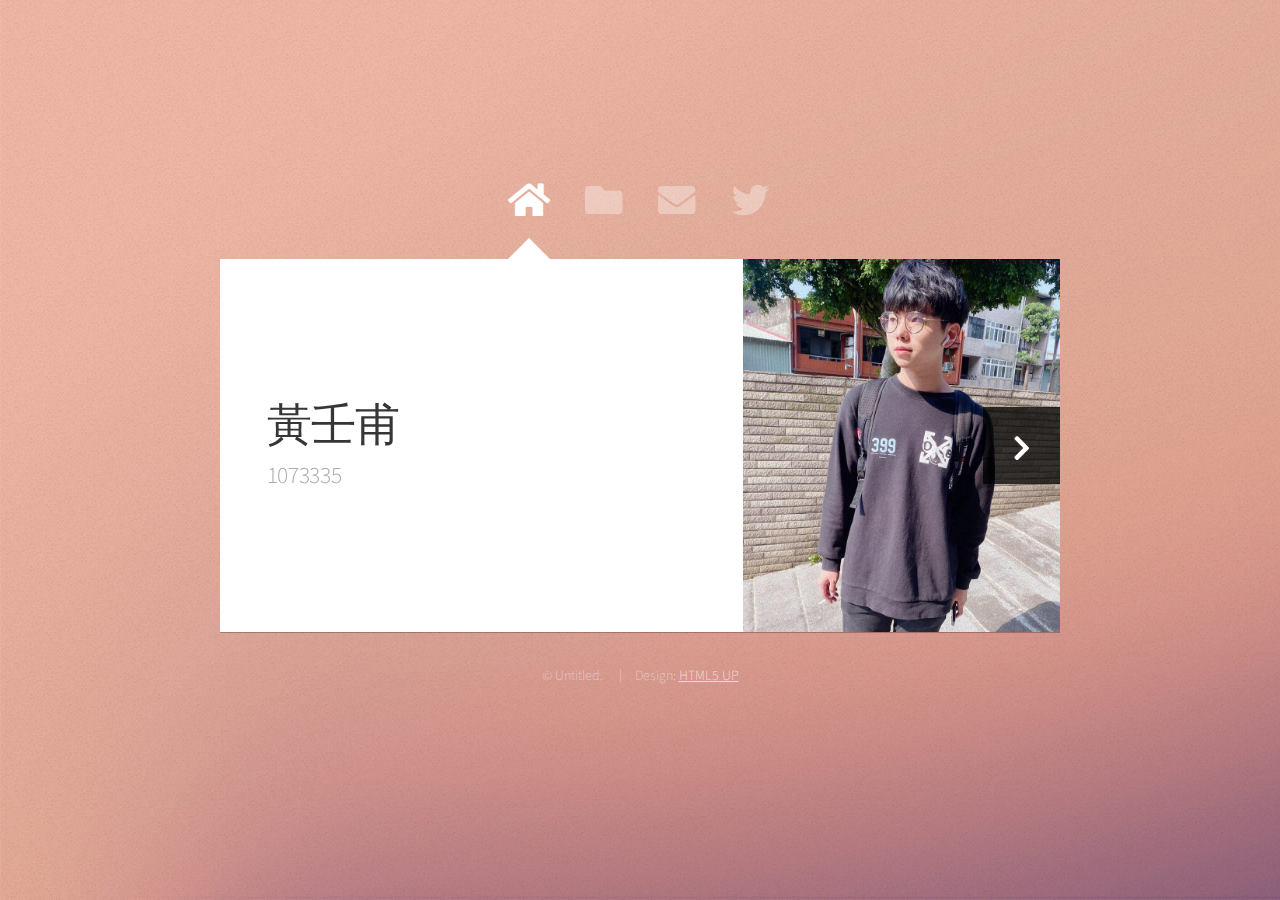
<file: index.html>
<!DOCTYPE HTML>
<html>

<head>
    <title>Web Fundamentals Workshop</title>
    <meta charset="utf-8" />
    <meta name="viewport" content="width=device-width, initial-scale=1, user-scalable=no" />
    <link rel="stylesheet" href="assets/css/main.css" />
    <noscript><link rel="stylesheet" href="assets/css/noscript.css" /></noscript>
</head>

<body class="is-preload">

    <!-- Wrapper-->
    <div id="wrapper">

        <!-- Nav -->
        <nav id="nav">
            <a href="#" class="icon solid fa-home"><span>Home</span></a>
            <a href="#work" class="icon solid fa-folder"><span>Work</span></a>
            <a href="#contact" class="icon solid fa-envelope"><span>Contact</span></a>
            <a href="https://twitter.com/ajlkn" class="icon brands fa-twitter"><span>Twitter</span></a>
        </nav>

        <!-- Main -->
        <div id="main">

            <!-- Me -->
            <article id="home" class="panel intro">
                <header>
                    <h1>黃壬甫</h1>
                    <p>1073335</p>
                </header>
                <a href="#work" class="jumplink pic">
                    <span class="arrow icon solid fa-chevron-right"><span>See my work</span></span>
                    <img src="images/me.jpg" alt="" />
                </a>
            </article>

            <!-- Work -->
            <article id="work" class="panel">
                <header>
                    <h2>Work</h2>
                </header>
                <p>
                    Phasellus enim sapien, blandit ullamcorper elementum eu, condimentum eu elit. Vestibulum ante ipsum primis in faucibus orci luctus et ultrices posuere cubilia luctus elit eget interdum.
                </p>
                <section>
                    <div class="row">
                        <div class="col-4 col-6-medium col-12-small">
                            <a href="html_css_1/index.html" class="image fit"><img src="images/html_css_1.jpg" alt=""></a>
                        </div>
                        <div class="col-4 col-6-medium col-12-small">
                            <a href="eatdinner/index.html" class="image fit"><img src="images/eatdinner.jpg" alt=""></a>
                        </div>
                        <div class="col-4 col-6-medium col-12-small">
                            <a href="html_css_2/index.html" class="image fit"><img src="images/html_css_2.jpg" alt=""></a>
                        </div>
                        <div class="col-4 col-6-medium col-12-small">
                            <a href="boxmodel/box_model.html" class="image fit"><img src="images/boxmodel.jpg" alt=""></a>
                        </div>
                        <div class="col-4 col-6-medium col-12-small">
                            <a href="bubble/index.html" class="image fit"><img src="images/bubble.jpg" alt=""></a>
                        </div>
                        <div class="col-4 col-6-medium col-12-small">
                            <a href="animation/index.html" class="image fit"><img src="images/animation.jpg" alt=""></a>
                        </div>
                        <div class="col-4 col-6-medium col-12-small">
                            <a href="#" class="image fit"><img src="images/pic07.jpg" alt=""></a>
                        </div>
                        <div class="col-4 col-6-medium col-12-small">
                            <a href="#" class="image fit"><img src="images/pic08.jpg" alt=""></a>
                        </div>
                        <div class="col-4 col-6-medium col-12-small">
                            <a href="#" class="image fit"><img src="images/pic09.jpg" alt=""></a>
                        </div>
                        <div class="col-4 col-6-medium col-12-small">
                            <a href="#" class="image fit"><img src="images/pic10.jpg" alt=""></a>
                        </div>
                        <div class="col-4 col-6-medium col-12-small">
                            <a href="#" class="image fit"><img src="images/pic11.jpg" alt=""></a>
                        </div>
                        <div class="col-4 col-6-medium col-12-small">
                            <a href="#" class="image fit"><img src="images/pic12.jpg" alt=""></a>
                        </div>
                    </div>
                </section>
            </article>

            <!-- Contact -->
            <article id="contact" class="panel">
                <header>
                    <h2>Contact Me</h2>
                </header>
                <form action="#" method="post">
                    <div>
                        <div class="row">
                            <div class="col-6 col-12-medium">
                                <input type="text" name="name" placeholder="Name" />
                            </div>
                            <div class="col-6 col-12-medium">
                                <input type="text" name="email" placeholder="Email" />
                            </div>
                            <div class="col-12">
                                <input type="text" name="subject" placeholder="Subject" />
                            </div>
                            <div class="col-12">
                                <textarea name="message" placeholder="Message" rows="6"></textarea>
                            </div>
                            <div class="col-12">
                                <input type="submit" value="Send Message" />
                            </div>
                        </div>
                    </div>
                </form>
            </article>

        </div>

        <!-- Footer -->
        <div id="footer">
            <ul class="copyright">
                <li>&copy; Untitled.</li>
                <li>Design: <a href="http://html5up.net">HTML5 UP</a></li>
            </ul>
        </div>

    </div>

    <!-- Scripts -->
    <script src="assets/js/jquery.min.js"></script>
    <script src="assets/js/browser.min.js"></script>
    <script src="assets/js/breakpoints.min.js"></script>
    <script src="assets/js/util.js"></script>
    <script src="assets/js/main.js"></script>

</body>

</html>
</file>
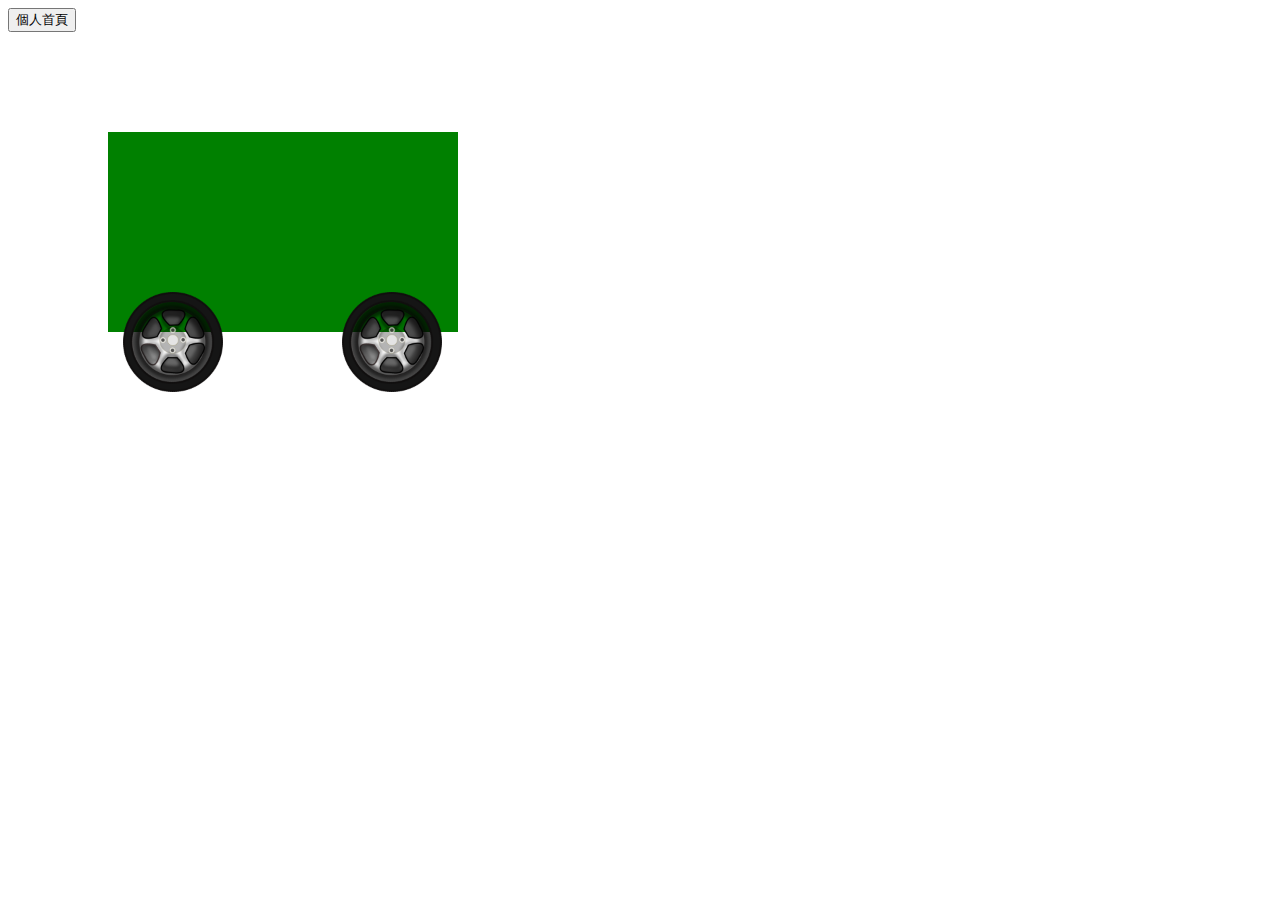
<file: animation/index.html>
<!DOCTYPE html>
<html>

<head>
    <meta charset="UTF-8">
    <title></title>
    <link rel="stylesheet" href="style.css">
    <input type="button" value="個人首頁" onclick="self.location.href='../index.html'"/>
</head>

<body>
    <div id="rect"></div>
    <img id="wheel1" src="wheel_md.png">
    <img id="wheel2" src="wheel_md.png">
</body>

</html>
</file>
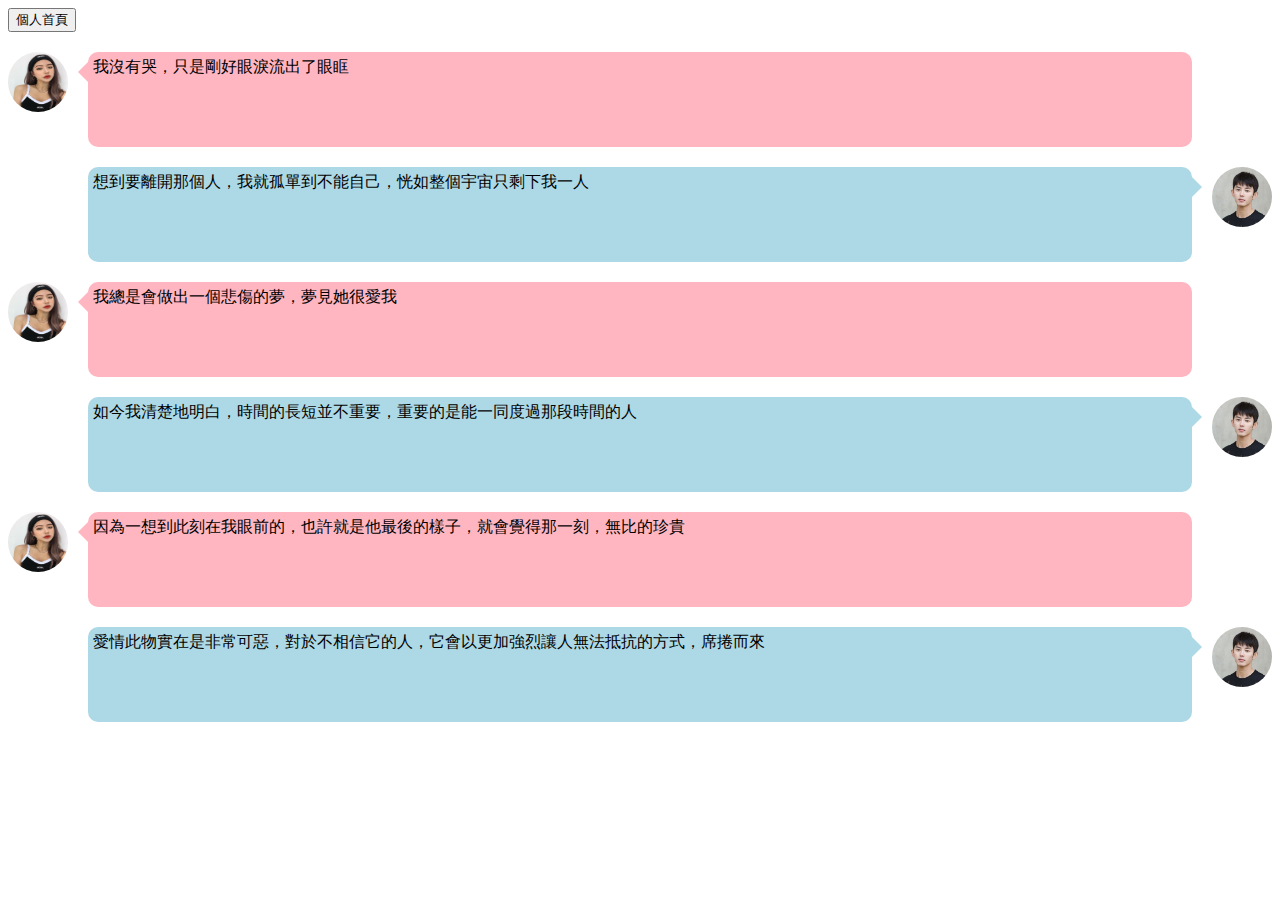
<file: bubble/index.html>
<!DOCTYPE html>
<html>

<head>
    <meta charset="UTF-8">
    <title></title>
    <link rel="stylesheet" href="style.css">
    <input type="button" value="個人首頁" onclick="self.location.href='../index.html'"/>
</head>


<body>
    <div class="chatOdd">
        <img src="girl.jpg">
        <div class="triAngleToLeft">
        </div>
        <div class="textRight">我沒有哭，只是剛好眼淚流出了眼眶
        </div>
    </div>
    <div class="chatEven">
        <img src="boy.jpg">
        <div class="triAngleToRight"></div>
        <div class="textLeft">想到要離開那個人，我就孤單到不能自己，恍如整個宇宙只剩下我一人</div>
    </div>
    <div class="chatOdd">
        <img src="girl.jpg">
        <div class="triAngleToLeft"></div>
        <div class="textRight">我總是會做出一個悲傷的夢，夢見她很愛我</div>
    </div>
    <div class="chatEven">
        <img src="boy.jpg">
        <div class="triAngleToRight"></div>
        <div class="textLeft">如今我清楚地明白，時間的長短並不重要，重要的是能一同度過那段時間的人</div>
    </div>
    <div class="chatOdd">
        <img src="girl.jpg">
        <div class="triAngleToLeft"></div>
        <div class="textRight">因為一想到此刻在我眼前的，也許就是他最後的樣子，就會覺得那一刻，無比的珍貴</div>
    </div>
    <div class="chatEven">
        <img src="boy.jpg">
        <div class="triAngleToRight"></div>
        <div class="textLeft">愛情此物實在是非常可惡，對於不相信它的人，它會以更加強烈讓人無法抵抗的方式，席捲而來</div>
    </div>
</body>

</html>
</file>
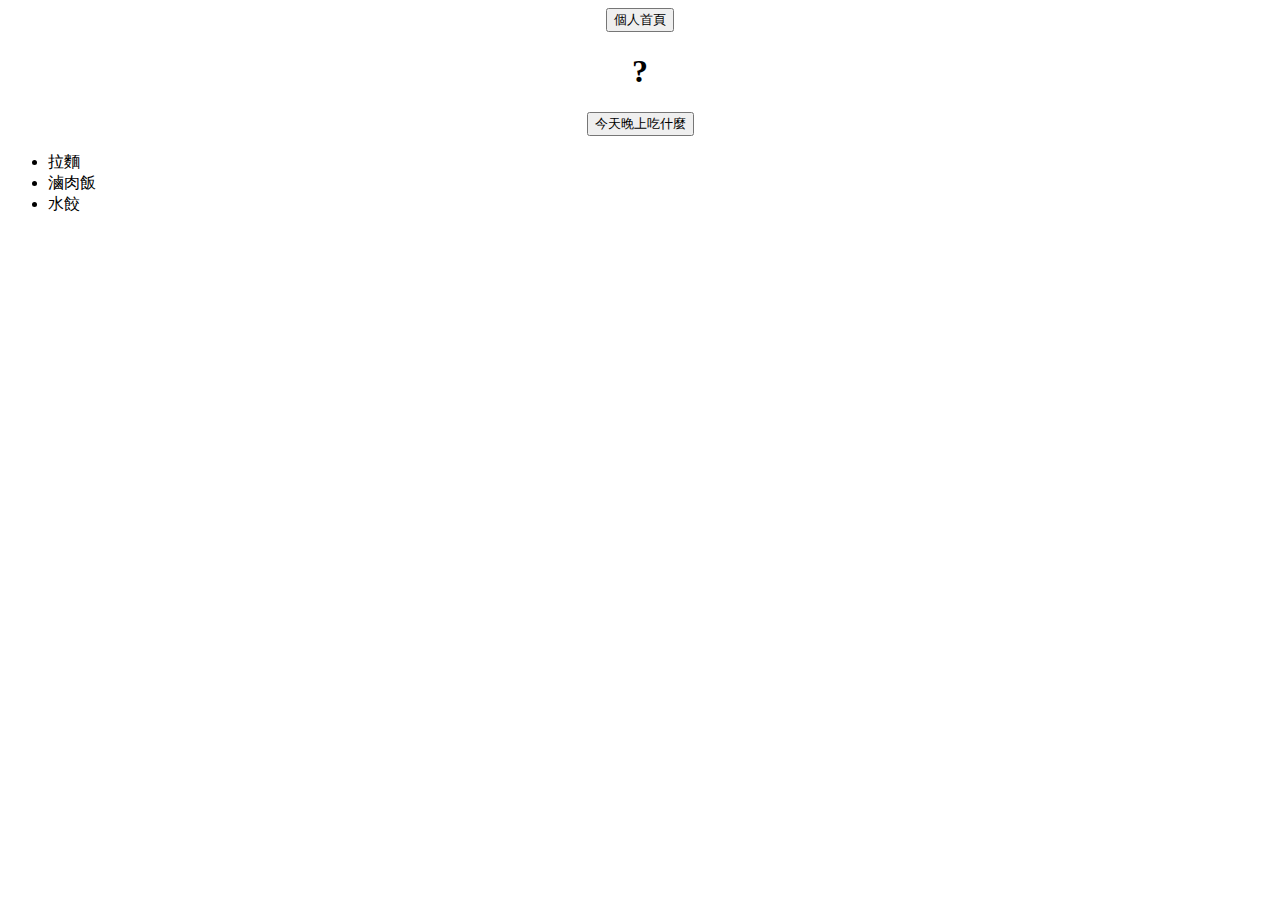
<file: eatdinner/index.html>
<!DOCTYPE html>
<!--[if lt IE 7]>      <html class="no-js lt-ie9 lt-ie8 lt-ie7"> <![endif]-->
<!--[if IE 7]>         <html class="no-js lt-ie9 lt-ie8"> <![endif]-->
<!--[if IE 8]>         <html class="no-js lt-ie9"> <![endif]-->
<!--[if gt IE 8]>      <html class="no-js"> <!--<![endif]-->
<html>
    <head>
        <meta charset="utf-8">
        <meta http-equiv="X-UA-Compatible" content="IE=edge">
        <title></title>
        <meta name="description" content="">
        <meta name="viewport" content="width=device-width, initial-scale=1">
        <link rel="stylesheet" href="style.css">
        <input type="button" value="個人首頁" onclick="self.location.href='../index.html'"/>
    </head>
    <body>
        <!--[if lt IE 7]>
            <p class="browsehappy">You are using an <strong>outdated</strong> browser. Please <a href="#">upgrade your browser</a> to improve your experience.</p>
        <![endif]-->
        <h1>?</h1>
<input type="button" value="今天晚上吃什麼">
<ul>
<li>拉麵</li>
<li>滷肉飯</li>
<li>水餃</li>
<head>
    <div id="my_div" ></div>
</head>
</ul>
<script src="https://code.jquery.com/jquery-3.6.0.min.js"></script>
        <script src="main.js"></script>
    </body>
</html>
</file>
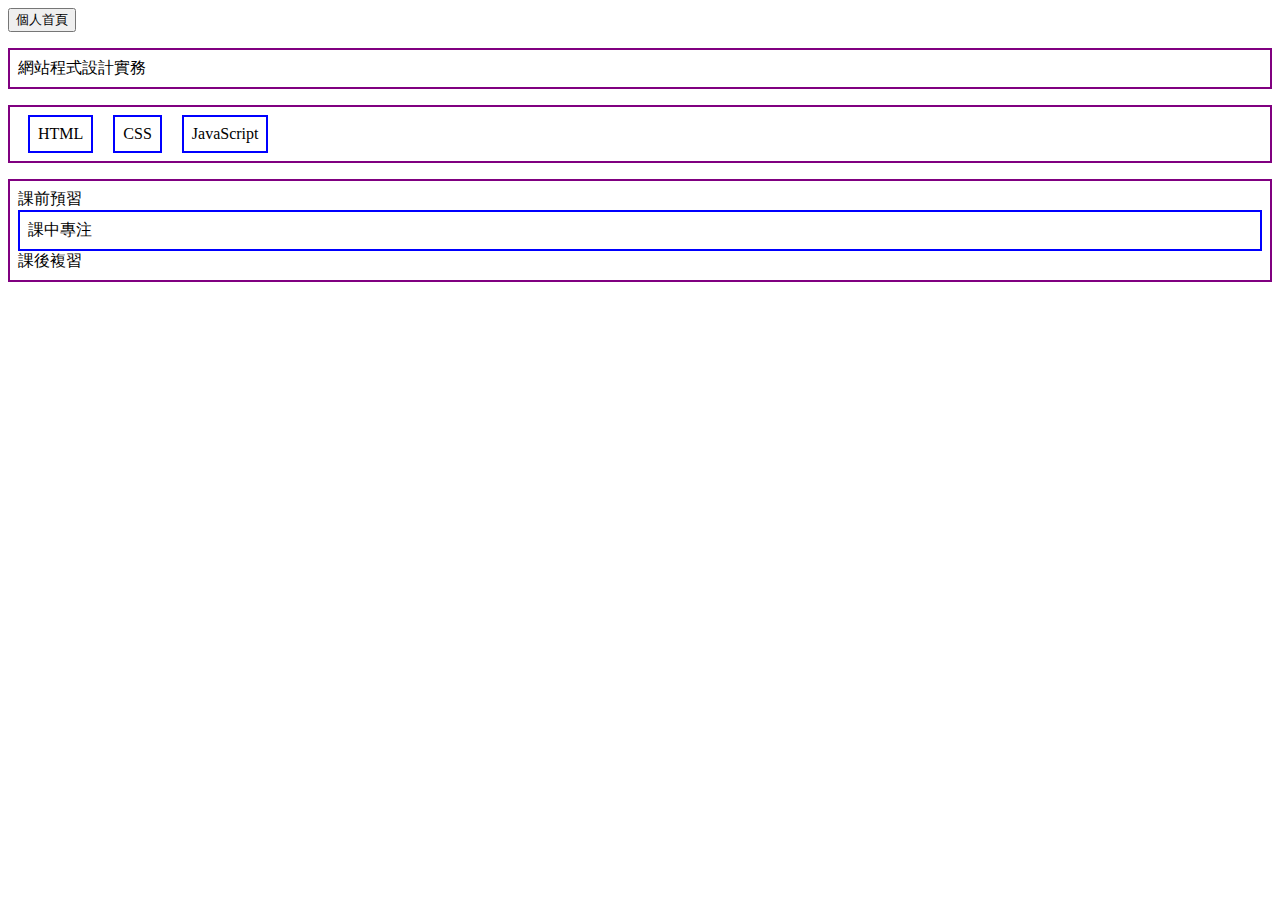
<file: html_css_2/index.html>
<!DOCTYPE html>
<html>

<head>
    <meta charset="utf-8">
    <title></title>
    <link rel="stylesheet" href="style.css">
    <input type="button" value="個人首頁" onclick="self.location.href='../index.html'"/>
</head>

<body>
    <p>網站程式設計實務</p>
    <ul>
        <li>HTML</li>
        <li>CSS</li>
        <li>JavaScript</li>
    </ul>
    <p>課前預習<span class="block">課中專注</span>課後<span>複習</span></p>
</body>

</html>
</file>
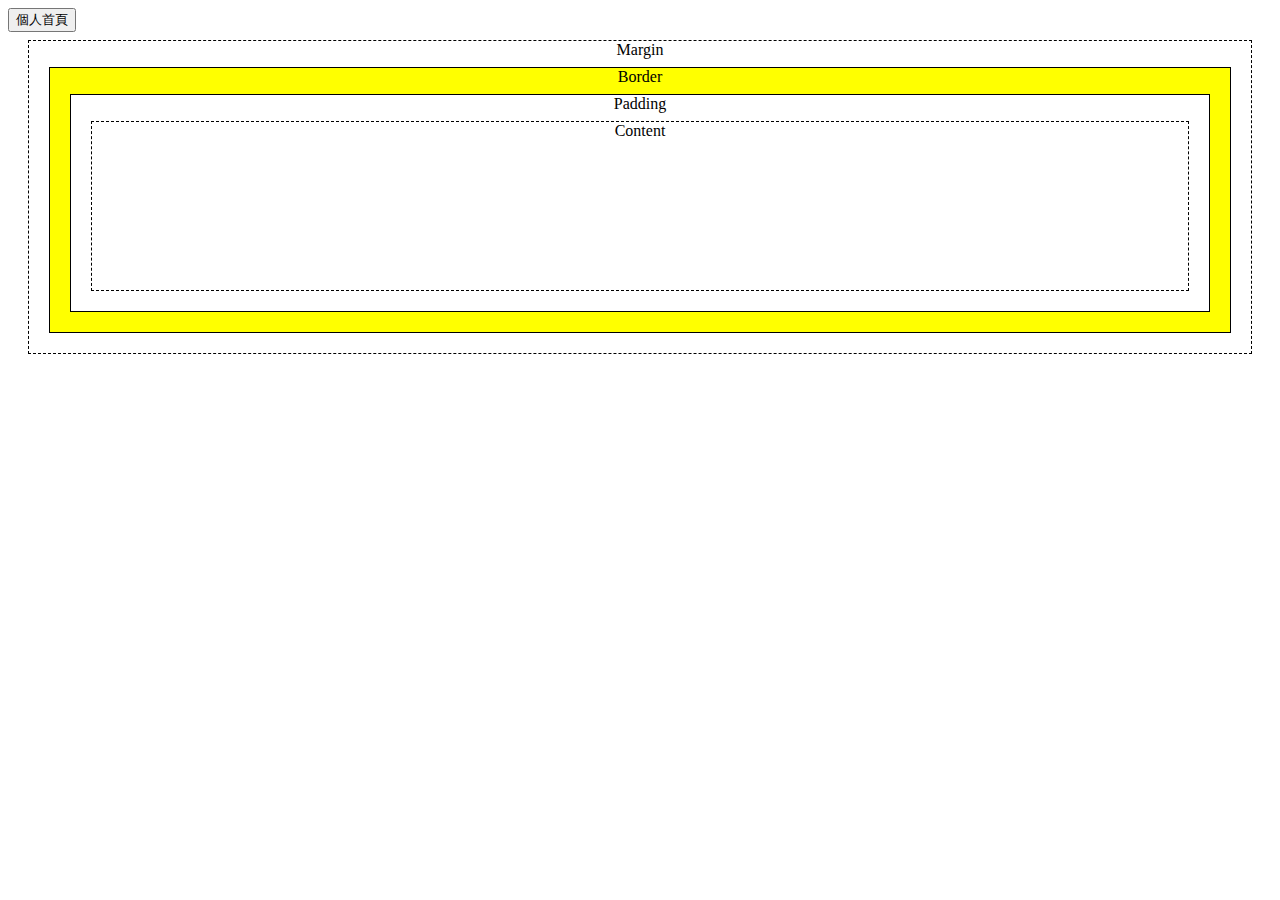
<file: boxmodel/box_model.html>
<!DOCTYPE html>
<html>
<head>
<meta charset="utf-8">
<title></title>
<link rel="stylesheet" href="style_box_model.css">
<input type="button" value="個人首頁" onclick="self.location.href='../'"/>
</head>
<body>
    <div id=
    "BoxMargin">Margin
    <div id=
    "BoxBorder">Border
    <div id=
    "BoxPadding">Padding
    <div id=
    "BoxContent">Content</div>
    </div>
    </div>
    </div>
</body>
</html>
</file>
<file: assets/css/noscript.css>
/* Wrapper */

	#wrapper {
		opacity: 1 !important;
	}

/* Nav */

	#nav a {
		opacity: 1.0;
	}

		#nav a:before, #nav a:after {
			display: none;
		}

		#nav a span {
			top: 0;
			opacity: 1.0;
		}

			#nav a span:after {
				display: none;
			}

/* Main */

	#main {
		background: none;
		box-shadow: none;
	}

		#main > .panel {
			background: #ffffff;
			margin-bottom: 2em;
		}

			#main > .panel:last-child {
				margin-bottom: 0;
			}
</file>
<file: animation/style.css>
div {
    width: 350px;
    height: 200px;
    margin: 100px 0px 0px 100px;
    background-color: green;
}

img {
    width: 100px;
    height: 100px;
    margin: -40px 0px 0px 115px;
}

img {
    -webkit-animation: 'rotate1' 3s linear infinite;
    animation: 'rotate1' 3s linear infinite;
}

@-webkit-keyframes rotate1 {
    from {
        transform: rotate(0deg);
    }
    to {
        transform: rotate(360deg);
    }
}

@keyframes rotate1 {
    from {
        transform: rotate(0deg);
    }
    to {
        transform: rotate(360deg);
    }
}
</file>
<file: bubble/style.css>
img {
    width: 60px;
    height: 60px;
    border-radius: 50%;
}
.chatOdd img{
    float:  left;
}
.chatEven img{
    float: right;
}

.textLeft, .textRight{
    height: 85px;
    margin:20px 80px;
    padding:5px;
    border-radius: 10px;
}

.textLeft{
    background-color: lightblue;
}
.textRight{
    background-color: lightpink;
}

.triAngleToLeft{
    border-color: transparent lightpink transparent transparent;
    border-style: solid;
    border-width: 10px;
    width: 0px;
    height: 0px;
    float: left;
    margin-top: 10px;
    }
.triAngleToRight{
border-color: transparent transparent transparent lightblue;
border-style: solid;
border-width: 10px;
width: 0px;
height: 0px;
float: right;
margin-top:10px ;
}
</file>
<file: eatdinner/style.css>
body{
    text-align: center;;
}
li{
    text-align: left;
}
</file>
<file: html_css_2/style.css>
p,
ul {
    border: 2px solid purple;
    padding: .5em;
}

.block,
li {
    border: 2px solid blue;
    padding: .5em;
}

ul {
    display: flex;
    list-style: none;
}

li {
    margin: 0px 10px;
}

.block {
    display: block;
}
</file>
<file: boxmodel/style_box_model.css>
div{
    border:1px solid black;
    margin: 20px;
    text-align: center;
    margin-top:8px;
}

#BoxContent{
    padding-bottom: 150px;
    border:1px dashed black;
}

#BoxMargin{
    border: 1px dashed black;
}

#BoxBorder{
    background-color: yellow;;
}

#BoxPadding{
    background-color:white;
}
</file>
<file: assets/css/main.css>
@import url("https://fonts.googleapis.com/css?family=Source+Sans+Pro:300,400,300italic,400italic");
@import url("fontawesome-all.min.css");

html, body, div, span, applet, object,
iframe, h1, h2, h3, h4, h5, h6, p, blockquote,
pre, a, abbr, acronym, address, big, cite,
code, del, dfn, em, img, ins, kbd, q, s, samp,
small, strike, strong, sub, sup, tt, var, b,
u, i, center, dl, dt, dd, ol, ul, li, fieldset,
form, label, legend, table, caption, tbody,
tfoot, thead, tr, th, td, article, aside,
canvas, details, embed, figure, figcaption,
footer, header, hgroup, menu, nav, output, ruby,
section, summary, time, mark, audio, video {
	margin: 0;
	padding: 0;
	border: 0;
	font-size: 100%;
	font: inherit;
	vertical-align: baseline;}

article, aside, details, figcaption, figure,
footer, header, hgroup, menu, nav, section {
	display: block;}

body {
	line-height: 1;
}

ol, ul {
	list-style: none;
}

blockquote, q {
	quotes: none;
}

	blockquote:before, blockquote:after, q:before, q:after {
		content: '';
		content: none;
	}

table {
	border-collapse: collapse;
	border-spacing: 0;
}

body {
	-webkit-text-size-adjust: none;
}

mark {
	background-color: transparent;
	color: inherit;
}

input::-moz-focus-inner {
	border: 0;
	padding: 0;
}

input, select, textarea {
	-moz-appearance: none;
	-webkit-appearance: none;
	-ms-appearance: none;
	appearance: none;
}

/* Row */

	.row {
		display: flex;
		flex-wrap: wrap;
		box-sizing: border-box;
		align-items: stretch;
	}

		.row > * {
			box-sizing: border-box;
		}

		.row.gtr-uniform > * > :last-child {
			margin-bottom: 0;
		}

		.row.aln-left {
			justify-content: flex-start;
		}

		.row.aln-center {
			justify-content: center;
		}

		.row.aln-right {
			justify-content: flex-end;
		}

		.row.aln-top {
			align-items: flex-start;
		}

		.row.aln-middle {
			align-items: center;
		}

		.row.aln-bottom {
			align-items: flex-end;
		}

		.row > .imp {
			order: -1;
		}

		.row > .col-1 {
			width: 8.33333%;
		}

		.row > .off-1 {
			margin-left: 8.33333%;
		}

		.row > .col-2 {
			width: 16.66667%;
		}

		.row > .off-2 {
			margin-left: 16.66667%;
		}

		.row > .col-3 {
			width: 25%;
		}

		.row > .off-3 {
			margin-left: 25%;
		}

		.row > .col-4 {
			width: 33.33333%;
		}

		.row > .off-4 {
			margin-left: 33.33333%;
		}

		.row > .col-5 {
			width: 41.66667%;
		}

		.row > .off-5 {
			margin-left: 41.66667%;
		}

		.row > .col-6 {
			width: 50%;
		}

		.row > .off-6 {
			margin-left: 50%;
		}

		.row > .col-7 {
			width: 58.33333%;
		}

		.row > .off-7 {
			margin-left: 58.33333%;
		}

		.row > .col-8 {
			width: 66.66667%;
		}

		.row > .off-8 {
			margin-left: 66.66667%;
		}

		.row > .col-9 {
			width: 75%;
		}

		.row > .off-9 {
			margin-left: 75%;
		}

		.row > .col-10 {
			width: 83.33333%;
		}

		.row > .off-10 {
			margin-left: 83.33333%;
		}

		.row > .col-11 {
			width: 91.66667%;
		}

		.row > .off-11 {
			margin-left: 91.66667%;
		}

		.row > .col-12 {
			width: 100%;
		}

		.row > .off-12 {
			margin-left: 100%;
		}

		.row.gtr-0 {
			margin-top: 0em;
			margin-left: 0em;
		}

			.row.gtr-0 > * {
				padding: 0em 0 0 0em;
			}

			.row.gtr-0.gtr-uniform {
				margin-top: 0em;
			}

				.row.gtr-0.gtr-uniform > * {
					padding-top: 0em;
				}

		.row.gtr-25 {
			margin-top: -0.3125em;
			margin-left: -0.3125em;
		}

			.row.gtr-25 > * {
				padding: 0.3125em 0 0 0.3125em;
			}

			.row.gtr-25.gtr-uniform {
				margin-top: -0.3125em;
			}

				.row.gtr-25.gtr-uniform > * {
					padding-top: 0.3125em;
				}

		.row.gtr-50 {
			margin-top: -0.625em;
			margin-left: -0.625em;
		}

			.row.gtr-50 > * {
				padding: 0.625em 0 0 0.625em;
			}

			.row.gtr-50.gtr-uniform {
				margin-top: -0.625em;
			}

				.row.gtr-50.gtr-uniform > * {
					padding-top: 0.625em;
				}

		.row {
			margin-top: -1.25em;
			margin-left: -1.25em;
		}

			.row > * {
				padding: 1.25em 0 0 1.25em;
			}

			.row.gtr-uniform {
				margin-top: -1.25em;
			}

				.row.gtr-uniform > * {
					padding-top: 1.25em;
				}

		.row.gtr-150 {
			margin-top: -1.875em;
			margin-left: -1.875em;
		}

			.row.gtr-150 > * {
				padding: 1.875em 0 0 1.875em;
			}

			.row.gtr-150.gtr-uniform {
				margin-top: -1.875em;
			}

				.row.gtr-150.gtr-uniform > * {
					padding-top: 1.875em;
				}

		.row.gtr-200 {
			margin-top: -2.5em;
			margin-left: -2.5em;
		}

			.row.gtr-200 > * {
				padding: 2.5em 0 0 2.5em;
			}

			.row.gtr-200.gtr-uniform {
				margin-top: -2.5em;
			}

				.row.gtr-200.gtr-uniform > * {
					padding-top: 2.5em;
				}

		@media screen and (max-width: 1680px) {

			.row {
				display: flex;
				flex-wrap: wrap;
				box-sizing: border-box;
				align-items: stretch;
			}

				.row > * {
					box-sizing: border-box;
				}

				.row.gtr-uniform > * > :last-child {
					margin-bottom: 0;
				}

				.row.aln-left {
					justify-content: flex-start;
				}

				.row.aln-center {
					justify-content: center;
				}

				.row.aln-right {
					justify-content: flex-end;
				}

				.row.aln-top {
					align-items: flex-start;
				}

				.row.aln-middle {
					align-items: center;
				}

				.row.aln-bottom {
					align-items: flex-end;
				}

				.row > .imp-xlarge {
					order: -1;
				}

				.row > .col-1-xlarge {
					width: 8.33333%;
				}

				.row > .off-1-xlarge {
					margin-left: 8.33333%;
				}

				.row > .col-2-xlarge {
					width: 16.66667%;
				}

				.row > .off-2-xlarge {
					margin-left: 16.66667%;
				}

				.row > .col-3-xlarge {
					width: 25%;
				}

				.row > .off-3-xlarge {
					margin-left: 25%;
				}

				.row > .col-4-xlarge {
					width: 33.33333%;
				}

				.row > .off-4-xlarge {
					margin-left: 33.33333%;
				}

				.row > .col-5-xlarge {
					width: 41.66667%;
				}

				.row > .off-5-xlarge {
					margin-left: 41.66667%;
				}

				.row > .col-6-xlarge {
					width: 50%;
				}

				.row > .off-6-xlarge {
					margin-left: 50%;
				}

				.row > .col-7-xlarge {
					width: 58.33333%;
				}

				.row > .off-7-xlarge {
					margin-left: 58.33333%;
				}

				.row > .col-8-xlarge {
					width: 66.66667%;
				}

				.row > .off-8-xlarge {
					margin-left: 66.66667%;
				}

				.row > .col-9-xlarge {
					width: 75%;
				}

				.row > .off-9-xlarge {
					margin-left: 75%;
				}

				.row > .col-10-xlarge {
					width: 83.33333%;
				}

				.row > .off-10-xlarge {
					margin-left: 83.33333%;
				}

				.row > .col-11-xlarge {
					width: 91.66667%;
				}

				.row > .off-11-xlarge {
					margin-left: 91.66667%;
				}

				.row > .col-12-xlarge {
					width: 100%;
				}

				.row > .off-12-xlarge {
					margin-left: 100%;
				}

				.row.gtr-0 {
					margin-top: 0em;
					margin-left: 0em;
				}

					.row.gtr-0 > * {
						padding: 0em 0 0 0em;
					}

					.row.gtr-0.gtr-uniform {
						margin-top: 0em;
					}

						.row.gtr-0.gtr-uniform > * {
							padding-top: 0em;
						}

				.row.gtr-25 {
					margin-top: -0.3125em;
					margin-left: -0.3125em;
				}

					.row.gtr-25 > * {
						padding: 0.3125em 0 0 0.3125em;
					}

					.row.gtr-25.gtr-uniform {
						margin-top: -0.3125em;
					}

						.row.gtr-25.gtr-uniform > * {
							padding-top: 0.3125em;
						}

				.row.gtr-50 {
					margin-top: -0.625em;
					margin-left: -0.625em;
				}

					.row.gtr-50 > * {
						padding: 0.625em 0 0 0.625em;
					}

					.row.gtr-50.gtr-uniform {
						margin-top: -0.625em;
					}

						.row.gtr-50.gtr-uniform > * {
							padding-top: 0.625em;
						}

				.row {
					margin-top: -1.25em;
					margin-left: -1.25em;
				}

					.row > * {
						padding: 1.25em 0 0 1.25em;
					}

					.row.gtr-uniform {
						margin-top: -1.25em;
					}

						.row.gtr-uniform > * {
							padding-top: 1.25em;
						}

				.row.gtr-150 {
					margin-top: -1.875em;
					margin-left: -1.875em;
				}

					.row.gtr-150 > * {
						padding: 1.875em 0 0 1.875em;
					}

					.row.gtr-150.gtr-uniform {
						margin-top: -1.875em;
					}

						.row.gtr-150.gtr-uniform > * {
							padding-top: 1.875em;
						}

				.row.gtr-200 {
					margin-top: -2.5em;
					margin-left: -2.5em;
				}

					.row.gtr-200 > * {
						padding: 2.5em 0 0 2.5em;
					}

					.row.gtr-200.gtr-uniform {
						margin-top: -2.5em;
					}

						.row.gtr-200.gtr-uniform > * {
							padding-top: 2.5em;
						}

		}

		@media screen and (max-width: 1280px) {

			.row {
				display: flex;
				flex-wrap: wrap;
				box-sizing: border-box;
				align-items: stretch;
			}

				.row > * {
					box-sizing: border-box;
				}

				.row.gtr-uniform > * > :last-child {
					margin-bottom: 0;
				}

				.row.aln-left {
					justify-content: flex-start;
				}

				.row.aln-center {
					justify-content: center;
				}

				.row.aln-right {
					justify-content: flex-end;
				}

				.row.aln-top {
					align-items: flex-start;
				}

				.row.aln-middle {
					align-items: center;
				}

				.row.aln-bottom {
					align-items: flex-end;
				}

				.row > .imp-large {
					order: -1;
				}

				.row > .col-1-large {
					width: 8.33333%;
				}

				.row > .off-1-large {
					margin-left: 8.33333%;
				}

				.row > .col-2-large {
					width: 16.66667%;
				}

				.row > .off-2-large {
					margin-left: 16.66667%;
				}

				.row > .col-3-large {
					width: 25%;
				}

				.row > .off-3-large {
					margin-left: 25%;
				}

				.row > .col-4-large {
					width: 33.33333%;
				}

				.row > .off-4-large {
					margin-left: 33.33333%;
				}

				.row > .col-5-large {
					width: 41.66667%;
				}

				.row > .off-5-large {
					margin-left: 41.66667%;
				}

				.row > .col-6-large {
					width: 50%;
				}

				.row > .off-6-large {
					margin-left: 50%;
				}

				.row > .col-7-large {
					width: 58.33333%;
				}

				.row > .off-7-large {
					margin-left: 58.33333%;
				}

				.row > .col-8-large {
					width: 66.66667%;
				}

				.row > .off-8-large {
					margin-left: 66.66667%;
				}

				.row > .col-9-large {
					width: 75%;
				}

				.row > .off-9-large {
					margin-left: 75%;
				}

				.row > .col-10-large {
					width: 83.33333%;
				}

				.row > .off-10-large {
					margin-left: 83.33333%;
				}

				.row > .col-11-large {
					width: 91.66667%;
				}

				.row > .off-11-large {
					margin-left: 91.66667%;
				}

				.row > .col-12-large {
					width: 100%;
				}

				.row > .off-12-large {
					margin-left: 100%;
				}

				.row.gtr-0 {
					margin-top: 0em;
					margin-left: 0em;
				}

					.row.gtr-0 > * {
						padding: 0em 0 0 0em;
					}

					.row.gtr-0.gtr-uniform {
						margin-top: 0em;
					}

						.row.gtr-0.gtr-uniform > * {
							padding-top: 0em;
						}

				.row.gtr-25 {
					margin-top: -0.3125em;
					margin-left: -0.3125em;
				}

					.row.gtr-25 > * {
						padding: 0.3125em 0 0 0.3125em;
					}

					.row.gtr-25.gtr-uniform {
						margin-top: -0.3125em;
					}

						.row.gtr-25.gtr-uniform > * {
							padding-top: 0.3125em;
						}

				.row.gtr-50 {
					margin-top: -0.625em;
					margin-left: -0.625em;
				}

					.row.gtr-50 > * {
						padding: 0.625em 0 0 0.625em;
					}

					.row.gtr-50.gtr-uniform {
						margin-top: -0.625em;
					}

						.row.gtr-50.gtr-uniform > * {
							padding-top: 0.625em;
						}

				.row {
					margin-top: -1.25em;
					margin-left: -1.25em;
				}

					.row > * {
						padding: 1.25em 0 0 1.25em;
					}

					.row.gtr-uniform {
						margin-top: -1.25em;
					}

						.row.gtr-uniform > * {
							padding-top: 1.25em;
						}

				.row.gtr-150 {
					margin-top: -1.875em;
					margin-left: -1.875em;
				}

					.row.gtr-150 > * {
						padding: 1.875em 0 0 1.875em;
					}

					.row.gtr-150.gtr-uniform {
						margin-top: -1.875em;
					}

						.row.gtr-150.gtr-uniform > * {
							padding-top: 1.875em;
						}

				.row.gtr-200 {
					margin-top: -2.5em;
					margin-left: -2.5em;
				}

					.row.gtr-200 > * {
						padding: 2.5em 0 0 2.5em;
					}

					.row.gtr-200.gtr-uniform {
						margin-top: -2.5em;
					}

						.row.gtr-200.gtr-uniform > * {
							padding-top: 2.5em;
						}

		}

		@media screen and (max-width: 980px) {

			.row {
				display: flex;
				flex-wrap: wrap;
				box-sizing: border-box;
				align-items: stretch;
			}

				.row > * {
					box-sizing: border-box;
				}

				.row.gtr-uniform > * > :last-child {
					margin-bottom: 0;
				}

				.row.aln-left {
					justify-content: flex-start;
				}

				.row.aln-center {
					justify-content: center;
				}

				.row.aln-right {
					justify-content: flex-end;
				}

				.row.aln-top {
					align-items: flex-start;
				}

				.row.aln-middle {
					align-items: center;
				}

				.row.aln-bottom {
					align-items: flex-end;
				}

				.row > .imp-medium {
					order: -1;
				}

				.row > .col-1-medium {
					width: 8.33333%;
				}

				.row > .off-1-medium {
					margin-left: 8.33333%;
				}

				.row > .col-2-medium {
					width: 16.66667%;
				}

				.row > .off-2-medium {
					margin-left: 16.66667%;
				}

				.row > .col-3-medium {
					width: 25%;
				}

				.row > .off-3-medium {
					margin-left: 25%;
				}

				.row > .col-4-medium {
					width: 33.33333%;
				}

				.row > .off-4-medium {
					margin-left: 33.33333%;
				}

				.row > .col-5-medium {
					width: 41.66667%;
				}

				.row > .off-5-medium {
					margin-left: 41.66667%;
				}

				.row > .col-6-medium {
					width: 50%;
				}

				.row > .off-6-medium {
					margin-left: 50%;
				}

				.row > .col-7-medium {
					width: 58.33333%;
				}

				.row > .off-7-medium {
					margin-left: 58.33333%;
				}

				.row > .col-8-medium {
					width: 66.66667%;
				}

				.row > .off-8-medium {
					margin-left: 66.66667%;
				}

				.row > .col-9-medium {
					width: 75%;
				}

				.row > .off-9-medium {
					margin-left: 75%;
				}

				.row > .col-10-medium {
					width: 83.33333%;
				}

				.row > .off-10-medium {
					margin-left: 83.33333%;
				}

				.row > .col-11-medium {
					width: 91.66667%;
				}

				.row > .off-11-medium {
					margin-left: 91.66667%;
				}

				.row > .col-12-medium {
					width: 100%;
				}

				.row > .off-12-medium {
					margin-left: 100%;
				}

				.row.gtr-0 {
					margin-top: 0em;
					margin-left: 0em;
				}

					.row.gtr-0 > * {
						padding: 0em 0 0 0em;
					}

					.row.gtr-0.gtr-uniform {
						margin-top: 0em;
					}

						.row.gtr-0.gtr-uniform > * {
							padding-top: 0em;
						}

				.row.gtr-25 {
					margin-top: -0.3125em;
					margin-left: -0.3125em;
				}

					.row.gtr-25 > * {
						padding: 0.3125em 0 0 0.3125em;
					}

					.row.gtr-25.gtr-uniform {
						margin-top: -0.3125em;
					}

						.row.gtr-25.gtr-uniform > * {
							padding-top: 0.3125em;
						}

				.row.gtr-50 {
					margin-top: -0.625em;
					margin-left: -0.625em;
				}

					.row.gtr-50 > * {
						padding: 0.625em 0 0 0.625em;
					}

					.row.gtr-50.gtr-uniform {
						margin-top: -0.625em;
					}

						.row.gtr-50.gtr-uniform > * {
							padding-top: 0.625em;
						}

				.row {
					margin-top: -1.25em;
					margin-left: -1.25em;
				}

					.row > * {
						padding: 1.25em 0 0 1.25em;
					}

					.row.gtr-uniform {
						margin-top: -1.25em;
					}

						.row.gtr-uniform > * {
							padding-top: 1.25em;
						}

				.row.gtr-150 {
					margin-top: -1.875em;
					margin-left: -1.875em;
				}

					.row.gtr-150 > * {
						padding: 1.875em 0 0 1.875em;
					}

					.row.gtr-150.gtr-uniform {
						margin-top: -1.875em;
					}

						.row.gtr-150.gtr-uniform > * {
							padding-top: 1.875em;
						}

				.row.gtr-200 {
					margin-top: -2.5em;
					margin-left: -2.5em;
				}

					.row.gtr-200 > * {
						padding: 2.5em 0 0 2.5em;
					}

					.row.gtr-200.gtr-uniform {
						margin-top: -2.5em;
					}

						.row.gtr-200.gtr-uniform > * {
							padding-top: 2.5em;
						}

		}

		@media screen and (max-width: 736px) {

			.row {
				display: flex;
				flex-wrap: wrap;
				box-sizing: border-box;
				align-items: stretch;
			}

				.row > * {
					box-sizing: border-box;
				}

				.row.gtr-uniform > * > :last-child {
					margin-bottom: 0;
				}

				.row.aln-left {
					justify-content: flex-start;
				}

				.row.aln-center {
					justify-content: center;
				}

				.row.aln-right {
					justify-content: flex-end;
				}

				.row.aln-top {
					align-items: flex-start;
				}

				.row.aln-middle {
					align-items: center;
				}

				.row.aln-bottom {
					align-items: flex-end;
				}

				.row > .imp-small {
					order: -1;
				}

				.row > .col-1-small {
					width: 8.33333%;
				}

				.row > .off-1-small {
					margin-left: 8.33333%;
				}

				.row > .col-2-small {
					width: 16.66667%;
				}

				.row > .off-2-small {
					margin-left: 16.66667%;
				}

				.row > .col-3-small {
					width: 25%;
				}

				.row > .off-3-small {
					margin-left: 25%;
				}

				.row > .col-4-small {
					width: 33.33333%;
				}

				.row > .off-4-small {
					margin-left: 33.33333%;
				}

				.row > .col-5-small {
					width: 41.66667%;
				}

				.row > .off-5-small {
					margin-left: 41.66667%;
				}

				.row > .col-6-small {
					width: 50%;
				}

				.row > .off-6-small {
					margin-left: 50%;
				}

				.row > .col-7-small {
					width: 58.33333%;
				}

				.row > .off-7-small {
					margin-left: 58.33333%;
				}

				.row > .col-8-small {
					width: 66.66667%;
				}

				.row > .off-8-small {
					margin-left: 66.66667%;
				}

				.row > .col-9-small {
					width: 75%;
				}

				.row > .off-9-small {
					margin-left: 75%;
				}

				.row > .col-10-small {
					width: 83.33333%;
				}

				.row > .off-10-small {
					margin-left: 83.33333%;
				}

				.row > .col-11-small {
					width: 91.66667%;
				}

				.row > .off-11-small {
					margin-left: 91.66667%;
				}

				.row > .col-12-small {
					width: 100%;
				}

				.row > .off-12-small {
					margin-left: 100%;
				}

				.row.gtr-0 {
					margin-top: 0em;
					margin-left: 0em;
				}

					.row.gtr-0 > * {
						padding: 0em 0 0 0em;
					}

					.row.gtr-0.gtr-uniform {
						margin-top: 0em;
					}

						.row.gtr-0.gtr-uniform > * {
							padding-top: 0em;
						}

				.row.gtr-25 {
					margin-top: -0.3125em;
					margin-left: -0.3125em;
				}

					.row.gtr-25 > * {
						padding: 0.3125em 0 0 0.3125em;
					}

					.row.gtr-25.gtr-uniform {
						margin-top: -0.3125em;
					}

						.row.gtr-25.gtr-uniform > * {
							padding-top: 0.3125em;
						}

				.row.gtr-50 {
					margin-top: -0.625em;
					margin-left: -0.625em;
				}

					.row.gtr-50 > * {
						padding: 0.625em 0 0 0.625em;
					}

					.row.gtr-50.gtr-uniform {
						margin-top: -0.625em;
					}

						.row.gtr-50.gtr-uniform > * {
							padding-top: 0.625em;
						}

				.row {
					margin-top: -1.25em;
					margin-left: -1.25em;
				}

					.row > * {
						padding: 1.25em 0 0 1.25em;
					}

					.row.gtr-uniform {
						margin-top: -1.25em;
					}

						.row.gtr-uniform > * {
							padding-top: 1.25em;
						}

				.row.gtr-150 {
					margin-top: -1.875em;
					margin-left: -1.875em;
				}

					.row.gtr-150 > * {
						padding: 1.875em 0 0 1.875em;
					}

					.row.gtr-150.gtr-uniform {
						margin-top: -1.875em;
					}

						.row.gtr-150.gtr-uniform > * {
							padding-top: 1.875em;
						}

				.row.gtr-200 {
					margin-top: -2.5em;
					margin-left: -2.5em;
				}

					.row.gtr-200 > * {
						padding: 2.5em 0 0 2.5em;
					}

					.row.gtr-200.gtr-uniform {
						margin-top: -2.5em;
					}

						.row.gtr-200.gtr-uniform > * {
							padding-top: 2.5em;
						}

		}

/* Basic */

	html {
		box-sizing: border-box;
	}

	*, *:before, *:after {
		box-sizing: inherit;
	}

	body {
		background-image: url("images/overlay.png"), url("images/bg.jpg");
		background-repeat: repeat, no-repeat;
		background-size: auto, 100% 100%;
		background-attachment: fixed;
		overflow-y: scroll;
	}

		body.is-preload *, body.is-preload *:before, body.is-preload *:after {
			-moz-animation: none !important;
			-webkit-animation: none !important;
			-ms-animation: none !important;
			animation: none !important;
			-moz-transition: none !important;
			-webkit-transition: none !important;
			-ms-transition: none !important;
			transition: none !important;
		}

	body, input, textarea, select {
		font-family: 'Source Sans Pro', sans-serif;
		font-weight: 300;
		color: #777777;
		font-size: 20pt;
		line-height: 1.75em;
	}

		@media screen and (max-width: 1680px) {

			body, input, textarea, select {
				font-size: 15pt;
			}

		}

		@media screen and (max-width: 1280px) {

			body, input, textarea, select {
				font-size: 14pt;
			}

		}

		@media screen and (max-width: 736px) {

			body, input, textarea, select {
				font-size: 12pt;
			}

		}

		@media screen and (max-width: 360px) {

			body, input, textarea, select {
				font-size: 11pt;
			}

		}

	strong, b, h1, h2, h3, h4, h5, h6 {
		font-weight: 400;
		color: #363636;
	}

	h1 {
		font-size: 2.4em;
		letter-spacing: -0.015em;
	}

	h2 {
		font-size: 1.8em;
		letter-spacing: -0.015em;
	}

	h3, h4, h5, h6 {
		font-size: 1.25em;
		letter-spacing: -0.015em;
	}

	@media screen and (max-width: 736px) {

		h1 {
			font-size: 1.75em;
		}

		h2 {
			font-size: 1.375em;
		}

		h3, h4, h5, h6 {
			font-size: 1em;
		}

	}

	blockquote {
		border-left: solid 0.5em #ddd;
		padding: 1em 0 1em 2em;
		font-style: italic;
	}

	em, i {
		font-style: italic;
	}

	hr {
		border: 0;
		border-top: solid 1px #ddd;
		padding: 1.5em 0 0 0;
		margin: 1.75em 0 0 0;
	}

	sub {
		position: relative;
		top: 0.5em;
		font-size: 0.8em;
	}

	sup {
		position: relative;
		top: -0.5em;
		font-size: 0.8em;
	}

	br.clear {
		clear: both;
	}

	p, ul, ol, dl, table, blockquote, form {
		margin-bottom: 2em;
	}

/* Table */

	table {
		width: 100%;
	}

		table.default tbody tr {
			border-bottom: solid 1px #f4f4f4;
		}

		table.default td {
			padding: 0.5em 1em 0.5em 1em;
		}

		table.default th {
			text-align: left;
			font-weight: 400;
			padding: 0.5em 1em 0.5em 1em;
		}

		table.default thead {
			border-bottom: solid 2px #f4f4f4;
		}

/* Form */

	form label {
		display: block;
		font-weight: 400;
		color: #363636;
		margin: 0 0 1em 0;
	}

	form input[type="text"],
	form input[type="email"],
	form input[type="password"],
	form select,
	form textarea {
		-webkit-appearance: none;
		border: 0;
		background: #f4f4f4;
		padding: 0.75em;
		width: 100%;
		-moz-transition: background-color .25s ease-in-out;
		-webkit-transition: background-color .25s ease-in-out;
		-ms-transition: background-color .25s ease-in-out;
		transition: background-color .25s ease-in-out;
	}

		form input[type="text"]:focus,
		form input[type="email"]:focus,
		form input[type="password"]:focus,
		form select:focus,
		form textarea:focus {
			background: #f8f8f8;
		}

	form input[type="text"],
	form input[type="email"],
	form input[type="password"],
	form select {
		line-height: 1.35em;
	}

	form ::-webkit-input-placeholder {
		color: #999;
	}

	form :-moz-placeholder {
		color: #999;
	}

	form ::-moz-placeholder {
		color: #999;
	}

	form :-ms-input-placeholder {
		color: #999;
	}

/* Section/Article */

	section, article {
		margin-bottom: 3em;
	}

		section > :last-child, section:last-child, article > :last-child, article:last-child {
			margin-bottom: 0;
		}

	header {
		margin: 0 0 1.5em 0;
	}

		header > p {
			margin: 0.5em 0 0 0;
			color: #aaa;
		}

		@media screen and (max-width: 736px) {

			header {
				margin: 0 0 1em 0;
			}

		}

/* Image */

	.image {
		display: inline-block;
	}

		.image img {
			display: block;
			width: 100%;
		}

		.image.fit {
			display: block;
			width: 100%;
		}

		.image.featured {
			display: block;
			width: 100%;
			margin: 0 0 2em 0;
		}

		.image.left {
			float: left;
			margin: 0 2em 2em 0;
		}

		.image.centered {
			display: block;
			margin: 0 0 2em 0;
		}

			.image.centered img {
				margin: 0 auto;
				width: auto;
			}

/* Button */

	input[type="button"],
	input[type="submit"],
	input[type="reset"],
	button,
	.button {
		-moz-transition: background-color .25s ease-in-out;
		-webkit-transition: background-color .25s ease-in-out;
		-ms-transition: background-color .25s ease-in-out;
		transition: background-color .25s ease-in-out;
		-webkit-appearance: none;
		display: inline-block;
		background-color: #222222;
		color: #ffffff;
		border: 0;
		cursor: pointer;
		outline: 0;
		padding: 0.7em 1.5em 0.7em 1.5em;
	}

		input[type="button"]:hover,
		input[type="submit"]:hover,
		input[type="reset"]:hover,
		button:hover,
		.button:hover {
			background-color: #333333;
		}

		input[type="button"]:active,
		input[type="submit"]:active,
		input[type="reset"]:active,
		button:active,
		.button:active {
			background-color: #444444;
		}

		input[type="button"].alt,
		input[type="submit"].alt,
		input[type="reset"].alt,
		button.alt,
		.button.alt {
			background-color: #777777;
		}

			input[type="button"].alt:hover,
			input[type="submit"].alt:hover,
			input[type="reset"].alt:hover,
			button.alt:hover,
			.button.alt:hover {
				background-color: #888888;
			}

			input[type="button"].alt:active,
			input[type="submit"].alt:active,
			input[type="reset"].alt:active,
			button.alt:active,
			.button.alt:active {
				background-color: #999999;
			}

		input[type="button"].small,
		input[type="submit"].small,
		input[type="reset"].small,
		button.small,
		.button.small {
			font-size: 0.75em;
		}

		input[type="button"].large,
		input[type="submit"].large,
		input[type="reset"].large,
		button.large,
		.button.large {
			font-size: 1.25em;
			padding: 0.5em 1.25em 0.5em 1.25em;
		}

		input[type="button"].xlarge,
		input[type="submit"].xlarge,
		input[type="reset"].xlarge,
		button.xlarge,
		.button.xlarge {
			font-size: 1.5em;
			padding: 0.5em 1.25em 0.5em 1.25em;
		}

		@media screen and (max-width: 736px) {

			input[type="button"],
			input[type="submit"],
			input[type="reset"],
			button,
			.button {
				width: 100%;
			}

		}

/* List */

	ul {
		list-style: disc;
		padding-left: 1em;
	}

		ul li {
			padding-left: 0.5em;
		}

	ol {
		list-style: decimal;
		padding-left: 1.25em;
	}

		ol li {
			padding-left: 0.25em;
		}

/* Actions */

	ul.actions {
		list-style: none;
		padding-left: 0;
	}

		ul.actions li {
			display: inline-block;
			padding-left: 0;
			margin: 0 0 0 0.5em;
		}

			ul.actions li:first-child {
				margin-left: 0;
			}

		@media screen and (max-width: 736px) {

			ul.actions li {
				display: block;
				margin: 0.75em 0 0 0;
			}

				ul.actions li:first-child {
					margin-top: 0;
				}

		}

/* Icons */

	.icon {
		text-decoration: none;
		position: relative;
		text-decoration: none;
	}

		.icon:before {
			-moz-osx-font-smoothing: grayscale;
			-webkit-font-smoothing: antialiased;
			display: inline-block;
			font-style: normal;
			font-variant: normal;
			text-rendering: auto;
			line-height: 1;
			text-transform: none !important;
			font-family: 'Font Awesome 5 Free';
			font-weight: 400;
		}

		.icon.solid:before {
			font-weight: 900;
		}

		.icon.brands:before {
			font-family: 'Font Awesome 5 Brands';
		}

		.icon:before {
			line-height: inherit;
		}

		.icon > .label {
			display: none;
		}

/* Nav */

	#nav {
		text-align: center;
		height: 4.25em;
		cursor: default;
	}

		#nav a {
			position: relative;
			display: inline-block;
			color: #ffffff;
			width: 1em;
			height: 1em;
			line-height: 0.9em;
			font-size: 2.5em;
			margin: 0 0.25em 0 0.25em;
			opacity: 0.35;
			outline: 0;
			-moz-transition: opacity .25s ease-in-out;
			-webkit-transition: opacity .25s ease-in-out;
			-ms-transition: opacity .25s ease-in-out;
			transition: opacity .25s ease-in-out;
		}

			#nav a.icon:before {
				padding-right: 0;
			}

			#nav a:before {
				font-size: 0.8em;
			}

			#nav a:after {
				content: '';
				display: block;
				position: absolute;
				left: 50%;
				bottom: -0.75em;
				margin-left: -0.5em;
				border-bottom: solid 0em #ffffff;
				border-left: solid 0.5em transparent;
				border-right: solid 0.5em transparent;
				-moz-transition: border-bottom-width .25s ease-in-out;
				-webkit-transition: border-bottom-width .25s ease-in-out;
				-ms-transition: border-bottom-width .25s ease-in-out;
				transition: border-bottom-width .25s ease-in-out;
			}

			#nav a span {
				display: block;
				position: absolute;
				background: #222222;
				color: #ffffff;
				top: -2.75em;
				font-size: 0.3em;
				height: 2.25em;
				line-height: 2.25em;
				left: 50%;
				opacity: 0;
				-moz-transition: opacity .25s ease-in-out;
				-webkit-transition: opacity .25s ease-in-out;
				-ms-transition: opacity .25s ease-in-out;
				transition: opacity .25s ease-in-out;
				width: 5.5em;
				margin-left: -2.75em;
			}

				#nav a span:after {
					content: '';
					display: block;
					position: absolute;
					bottom: -0.4em;
					left: 50%;
					margin-left: -0.6em;
					border-top: solid 0.6em #222222;
					border-left: solid 0.6em transparent;
					border-right: solid 0.6em transparent;
				}

			#nav a:hover {
				opacity: 1.0;
			}

				#nav a:hover span {
					opacity: 1.0;
				}

			#nav a.active {
				opacity: 1.0;
			}

				#nav a.active:after {
					border-bottom-width: 0.5em;
				}

		@media screen and (max-width: 980px) {

			#nav a span {
				display: none;
			}

		}

/* Wrapper */

	#wrapper {
		width: 45em;
		margin: 0 auto;
		min-height: 100vh;
		max-width: 100%;
		padding: 4em 0;
		display: -moz-flex;
		display: -webkit-flex;
		display: -ms-flex;
		display: flex;
		-moz-flex-direction: column;
		-webkit-flex-direction: column;
		-ms-flex-direction: column;
		flex-direction: column;
		-moz-align-items: center;
		-webkit-align-items: center;
		-ms-align-items: center;
		align-items: center;
		-moz-justify-content: center;
		-webkit-justify-content: center;
		-ms-justify-content: center;
		justify-content: center;
		-moz-transition: opacity 1s ease-in-out;
		-webkit-transition: opacity 1s ease-in-out;
		-ms-transition: opacity 1s ease-in-out;
		transition: opacity 1s ease-in-out;
	}

		body.is-preload #wrapper {
			opacity: 0;
		}

		@media screen and (max-width: 1280px) {

			#wrapper {
				padding: 3em 0;
				max-width: calc(100% - 6em);
			}

		}

		@media screen and (max-width: 980px) {

			#wrapper {
				padding: 1.5em 0;
				max-width: calc(100% - 8em);
			}

		}

		@media screen and (max-width: 736px) {

			#wrapper {
				padding: 1em 0;
				max-width: calc(100% - 2em);
			}

		}

		@media screen and (max-width: 360px) {

			#wrapper {
				padding: 1em 0;
				max-width: 100%;
			}

		}

/* Main */

	#main {
		position: relative;
		overflow: hidden;
		width: 100%;
		background: #ffffff;
		box-shadow: 0px 1px 0px 0px rgba(0, 0, 0, 0.25);
		-moz-transition: min-height 0.5s ease-in-out, max-height 0.5s ease-in-out;
		-webkit-transition: min-height 0.5s ease-in-out, max-height 0.5s ease-in-out;
		-ms-transition: min-height 0.5s ease-in-out, max-height 0.5s ease-in-out;
		transition: min-height 0.5s ease-in-out, max-height 0.5s ease-in-out;
	}

		#main > .panel {
			-moz-transition: opacity 0.25s ease-in-out;
			-webkit-transition: opacity 0.25s ease-in-out;
			-ms-transition: opacity 0.25s ease-in-out;
			transition: opacity 0.25s ease-in-out;
			margin-bottom: 0;
			position: relative;
			padding: 3.5em 2.5em 2.5em 2.5em;
			width: 100%;
		}

			#main > .panel.inactive {
				opacity: 0;
			}

			@media screen and (max-width: 736px) {

				#main > .panel {
					padding: 2em 1.5em 1.5em 1.5em;
				}

			}

			#main > .panel.intro {
				padding: 0;
				height: 20em;
				display: -moz-flex;
				display: -webkit-flex;
				display: -ms-flex;
				display: flex;
				-moz-flex-direction: row;
				-webkit-flex-direction: row;
				-ms-flex-direction: row;
				flex-direction: row;
				-moz-align-items: center;
				-webkit-align-items: center;
				-ms-align-items: center;
				align-items: center;
			}

				#main > .panel.intro .pic {
					text-decoration: none;
					position: relative;
					-moz-flex-grow: 0;
					-webkit-flex-grow: 0;
					-ms-flex-grow: 0;
					flex-grow: 0;
					-moz-flex-shrink: 0;
					-webkit-flex-shrink: 0;
					-ms-flex-shrink: 0;
					flex-shrink: 0;
					width: 17em;
					height: 100%;
				}

					#main > .panel.intro .pic:before {
						content: '';
						position: absolute;
						top: 0;
						left: 0;
						background: url("images/overlay.png");
						width: 100%;
						height: 100%;
						z-index: 1;
					}

					#main > .panel.intro .pic img {
						position: relative;
						display: block;
						position: absolute;
						top: 0;
						left: 0;
						width: 100%;
						height: 100%;
						-moz-object-fit: cover;
						-webkit-object-fit: cover;
						-ms-object-fit: cover;
						object-fit: cover;
						-moz-object-position: center;
						-webkit-object-position: center;
						-ms-object-position: center;
						object-position: center;
					}

					#main > .panel.intro .pic .arrow {
						display: block;
						position: absolute;
						right: 0;
						top: 50%;
						margin-top: -1.375em;
						width: 2.75em;
						height: 2.75em;
						background: #000;
						background: rgba(0, 0, 0, 0.75);
						color: #ffffff;
						text-align: center;
						line-height: 2.75em;
						font-size: 1.5em;
						z-index: 1;
						-moz-transition: width .15s ease-in-out, padding-right .15s ease-in-out;
						-webkit-transition: width .15s ease-in-out, padding-right .15s ease-in-out;
						-ms-transition: width .15s ease-in-out, padding-right .15s ease-in-out;
						transition: width .15s ease-in-out, padding-right .15s ease-in-out;
					}

						#main > .panel.intro .pic .arrow:before {
							position: relative;
							padding-right: 0;
							top: 0.125em;
						}

						#main > .panel.intro .pic .arrow span {
							display: block;
							text-indent: -9999px;
						}

					#main > .panel.intro .pic:hover .arrow {
						width: 3em;
						padding-right: 0.25em;
					}

				#main > .panel.intro header {
					-moz-flex-grow: 1;
					-webkit-flex-grow: 1;
					-ms-flex-grow: 1;
					flex-grow: 1;
					-moz-flex-shrink: 1;
					-webkit-flex-shrink: 1;
					-ms-flex-shrink: 1;
					flex-shrink: 1;
					padding: 3.5em 2.5em;
					margin-bottom: 0;
					width: 100%;
				}

					#main > .panel.intro header h1 {
						line-height: 1.25em;
						margin-bottom: 0;
					}

					#main > .panel.intro header p {
						letter-spacing: -0.015em;
						font-size: 1.25em;
						margin: 0.25em 0 0 0;
					}

				@media screen and (max-width: 980px) {

					#main > .panel.intro {
						-moz-flex-direction: column;
						-webkit-flex-direction: column;
						-ms-flex-direction: column;
						flex-direction: column;
						height: auto;
					}

						#main > .panel.intro .pic {
							height: 25em;
							width: 100%;
						}

						#main > .panel.intro header {
							padding: 4em;
							text-align: center;
						}

				}

				@media screen and (max-width: 736px) {

					#main > .panel.intro .pic {
						height: 20em;
					}

					#main > .panel.intro header {
						padding: 2.75em 2em 2.5em 2em;
					}

						#main > .panel.intro header p {
							font-size: 1em;
							margin: 0.25em 0 0 0;
						}

				}

/* Footer */

	#footer {
		color: rgba(255, 255, 255, 0.45);
		text-align: center;
		padding: 2em 0 0 0;
		font-size: 0.75em;
	}

		#footer a {
			color: #ddd;
			color: rgba(255, 255, 255, 0.65);
			-moz-transition: color .25s ease-in-out;
			-webkit-transition: color .25s ease-in-out;
			-ms-transition: color .25s ease-in-out;
			transition: color .25s ease-in-out;
		}

			#footer a:hover {
				color: white;
			}

		#footer .copyright {
			list-style: none;
			padding-left: 0;
		}

			#footer .copyright li {
				display: inline-block;
				padding-left: 1em;
				margin-left: 1em;
				border-left: solid 1px rgba(255, 255, 255, 0.25);
				line-height: 1;
			}

				#footer .copyright li:first-child {
					padding-left: 0;
					margin-left: 0;
					border-left: 0;
				}

		@media screen and (max-width: 736px) {

			#footer .copyright li {
				padding-left: 0.5em;
				margin-left: 0.5em;
			}

		}
</file>
